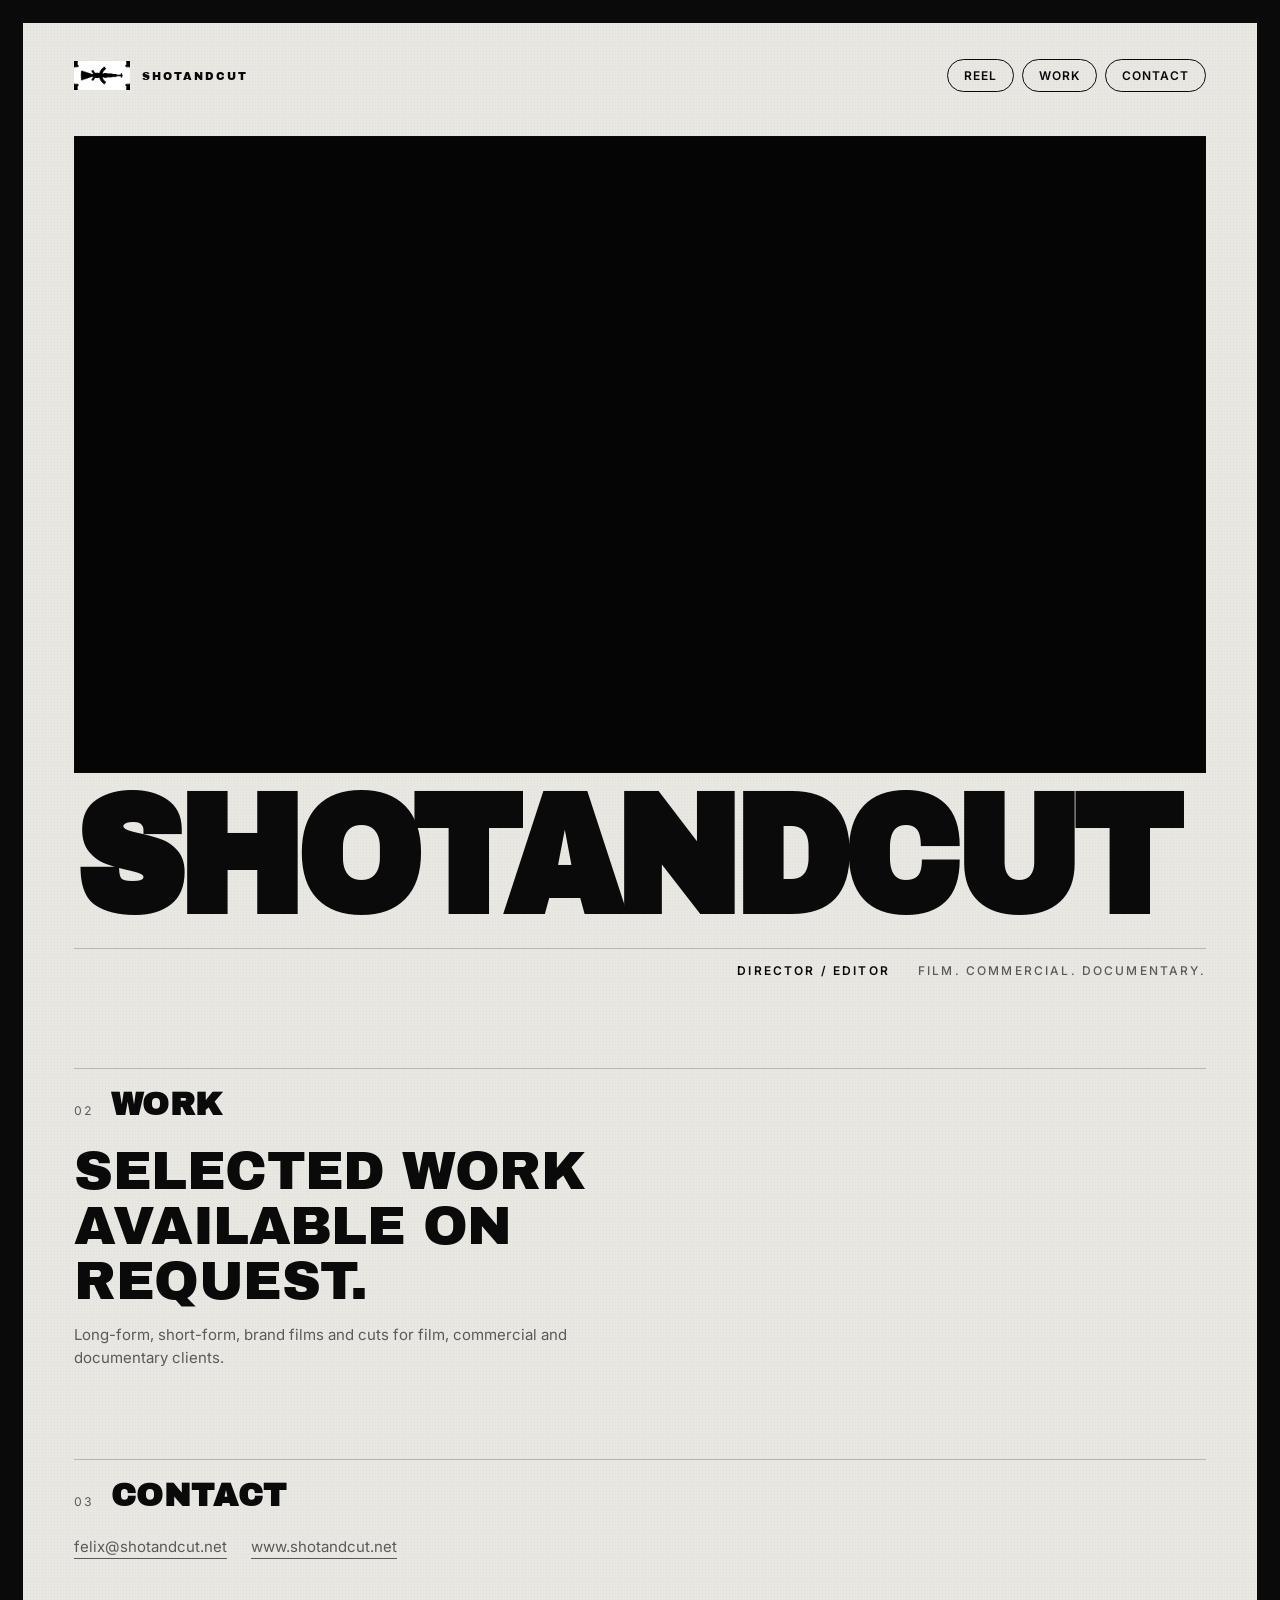
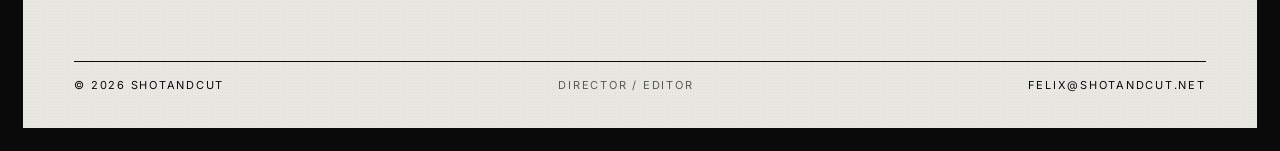
<file: index.html>
<!DOCTYPE html>
<html lang="en">
<head>
  <meta charset="UTF-8" />
  <meta http-equiv="X-UA-Compatible" content="IE=edge" />
  <meta name="viewport" content="width=device-width, initial-scale=1.0" />

  <title>SHOTANDCUT — Director / Editor</title>
  <meta name="description" content="Shotandcut — director and editor. Film, commercial, and documentary work by Felix. Showreel and selected work available on request." />
  <meta name="author" content="Shotandcut" />
  <meta name="keywords" content="Shotandcut, director, editor, film editor, commercial, documentary, showreel, Felix, post production" />
  <meta name="theme-color" content="#0a0a0a" />

  <!-- Open Graph -->
  <meta property="og:type" content="website" />
  <meta property="og:title" content="SHOTANDCUT — Director / Editor" />
  <meta property="og:description" content="Director and editor. Film. Commercial. Documentary. Watch the showreel." />
  <meta property="og:url" content="https://shotandcut.net" />
  <meta property="og:site_name" content="Shotandcut" />
  <meta property="og:image" content="https://shotandcut.net/assets/shotandcut-stencil.jpg" />

  <!-- Twitter -->
  <meta name="twitter:card" content="summary_large_image" />
  <meta name="twitter:title" content="SHOTANDCUT — Director / Editor" />
  <meta name="twitter:description" content="Director and editor. Film. Commercial. Documentary." />
  <meta name="twitter:image" content="https://shotandcut.net/assets/shotandcut-stencil.jpg" />

  <link rel="canonical" href="https://shotandcut.net/" />
  <link rel="icon" href="/favicon.ico" sizes="any" />
  <link rel="icon" type="image/png" sizes="32x32" href="/assets/favicon-32.png" />
  <link rel="apple-touch-icon" sizes="180x180" href="/assets/favicon-180.png" />
  <link rel="manifest" href="/site.webmanifest" />

  <!-- Fonts: Archivo Black for the giant headline, Inter for UI/body -->
  <link rel="preconnect" href="https://fonts.googleapis.com" />
  <link rel="preconnect" href="https://fonts.gstatic.com" crossorigin />
  <link href="https://fonts.googleapis.com/css2?family=Archivo+Black&family=Inter:wght@400;500;600&display=swap" rel="stylesheet" />

  <link rel="stylesheet" href="styles.css?v=20260528-2227" />
</head>
<body>
  <a class="skip-link" href="#main">Skip to content</a>

  <!-- Outer black frame; inner pale canvas. -->
  <div class="frame">
    <div class="canvas">

      <header class="topbar" role="banner">
        <a class="brand" href="#top" aria-label="Shotandcut — home">
          <img src="assets/shotandcut-stencil.jpg" alt="Shotandcut stencil mark" class="brand-mark" />
          <span class="brand-text" aria-hidden="true">SHOTANDCUT</span>
        </a>

        <nav class="nav" aria-label="Primary">
          <a class="pill" href="#reel">Reel</a>
          <a class="pill" href="#work">Work</a>
          <a class="pill" href="#contact">Contact</a>
        </nav>
      </header>

      <main id="main">

        <!-- Hero / reel panel -->
        <section id="reel" class="reel" aria-label="Showreel">
          <div class="reel-panel" aria-label="Embedded Shotandcut showreel">
            <iframe
              class="reel-iframe"
              src="https://livid.com/embed/T2FL54Derqdy?transparent=0&playsinline=1"
              title="Shotandcut showreel on Livid"
              loading="eager"
              allow="autoplay; fullscreen; picture-in-picture; encrypted-media"
              allowfullscreen
            ></iframe>
          </div>
        </section>

        <!-- Massive typographic block -->
        <section class="type-block" aria-labelledby="bigtype">
          <h1 id="bigtype" class="bigtype" aria-label="Shotandcut">
            <span class="bigtype-line">SHOTANDCUT</span>
          </h1>
          <div class="taglines">
            <p class="role">Director / Editor</p>
            <p class="disciplines">Film. Commercial. Documentary.</p>
          </div>
        </section>

        <!-- Work -->
        <section id="work" class="work" aria-labelledby="work-h">
          <div class="section-head">
            <span class="section-num">02</span>
            <h2 id="work-h" class="section-title">Work</h2>
          </div>
          <p class="work-copy">
            Selected work available on request.
          </p>
          <p class="work-sub">
            Long-form, short-form, brand films and cuts for film, commercial and documentary clients.
          </p>
        </section>

        <!-- Contact -->
        <section id="contact" class="contact" aria-labelledby="contact-h">
          <div class="section-head">
            <span class="section-num">03</span>
            <h2 id="contact-h" class="section-title">Contact</h2>
          </div>

          <div class="contact-grid">
            <a class="contact-link" href="mailto:felix@shotandcut.net">felix@shotandcut.net</a>
            <a class="contact-link" href="https://www.shotandcut.net" rel="noopener">www.shotandcut.net</a>
          </div>
        </section>

      </main>

      <footer class="footbar" role="contentinfo">
        <span>© <span id="yr">2025</span> Shotandcut</span>
        <span class="foot-mid">Director / Editor</span>
        <span>felix@shotandcut.net</span>
      </footer>

    </div>
  </div>

  <script>
    document.getElementById('yr').textContent = new Date().getFullYear();
  </script>
</body>
</html>
</file>
<file: styles.css>
/* ============================================================
   SHOTANDCUT — director/editor showreel landing
   Stark editorial. Black frame, pale-grey canvas, oversized type.
   ============================================================ */

:root {
  --bg-frame: #0a0a0a;        /* outer black frame */
  --bg-canvas: #e9e7e2;       /* pale grey/bone inner canvas */
  --ink: #0a0a0a;             /* primary type */
  --ink-soft: #2c2c2c;
  --ink-mute: #5a5a58;
  --rule: #b9b6ad;            /* hairline dividers on canvas */
  --reel-bg: #161616;
  --reel-ink: #d6d3cb;
  --accent: #d23a1a;          /* sparing red — REC / cinematic accent */

  --pad-x: clamp(20px, 4vw, 56px);
  --pad-y: clamp(18px, 3vw, 36px);

  --font-display: "Archivo Black", "Helvetica Neue", Helvetica, Arial, sans-serif;
  --font-body: "Inter", "Helvetica Neue", Helvetica, Arial, sans-serif;
}

* { box-sizing: border-box; }

html, body {
  margin: 0;
  padding: 0;
  background: var(--bg-frame);
  color: var(--ink);
  font-family: var(--font-body);
  -webkit-font-smoothing: antialiased;
  -moz-osx-font-smoothing: grayscale;
  text-rendering: optimizeLegibility;
}

img { display: block; max-width: 100%; height: auto; }

a { color: inherit; text-decoration: none; }

.skip-link {
  position: absolute;
  left: -9999px;
  top: 0;
  background: var(--ink);
  color: #fff;
  padding: 10px 14px;
  z-index: 100;
}
.skip-link:focus { left: 16px; top: 16px; }

/* ------------------------------------------------------------
   Frame + canvas
   ------------------------------------------------------------ */
.frame {
  min-height: 100vh;
  padding: clamp(12px, 1.8vw, 24px);
  background: var(--bg-frame);
}

.canvas {
  background: var(--bg-canvas);
  min-height: calc(100vh - 2 * clamp(12px, 1.8vw, 24px));
  padding: var(--pad-y) var(--pad-x);
  position: relative;
  overflow: hidden;
}

/* Subtle paper grain on the canvas */
.canvas::before {
  content: "";
  position: absolute;
  inset: 0;
  pointer-events: none;
  opacity: 0.06;
  background-image: radial-gradient(rgba(0,0,0,0.6) 1px, transparent 1px);
  background-size: 3px 3px;
  mix-blend-mode: multiply;
}

/* ------------------------------------------------------------
   Top bar
   ------------------------------------------------------------ */
.topbar {
  display: flex;
  justify-content: space-between;
  align-items: center;
  gap: 16px;
  position: relative;
  z-index: 2;
}

.brand {
  display: inline-flex;
  align-items: center;
  gap: 12px;
}

.brand-mark {
  width: 56px;
  height: auto;
  display: block;
  filter: invert(1); /* image is white-on-black; invert to black-on-canvas */
}

.brand-text {
  font-family: var(--font-display);
  font-size: 11px;
  letter-spacing: 0.18em;
  color: var(--ink);
}

.nav {
  display: inline-flex;
  gap: 8px;
}

.pill {
  display: inline-flex;
  align-items: center;
  padding: 8px 16px;
  border: 1px solid var(--ink);
  border-radius: 999px;
  font-size: 12px;
  letter-spacing: 0.08em;
  text-transform: uppercase;
  font-weight: 600;
  color: var(--ink);
  background: transparent;
  transition: background 160ms ease, color 160ms ease;
}
.pill:hover, .pill:focus-visible {
  background: var(--ink);
  color: var(--bg-canvas);
  outline: none;
}

/* ------------------------------------------------------------
   Reel / hero panel
   ------------------------------------------------------------ */
.reel {
  margin-top: clamp(24px, 4vw, 44px);
  position: relative;
  z-index: 2;
}

.reel-panel {
  position: relative;
  display: block;
  width: 100%;
  aspect-ratio: 16 / 9;
  background: #050505;
  color: var(--reel-ink);
  overflow: hidden;
  border: 1px solid var(--ink);
}
.reel-panel:focus-visible { outline: 2px solid var(--accent); outline-offset: 4px; }

.reel-iframe {
  position: absolute;
  inset: 0;
  width: 100%;
  height: 100%;
  border: 0;
  background: #050505;
}

/* ------------------------------------------------------------
   Oversized type block
   ------------------------------------------------------------ */
.type-block {
  margin-top: clamp(18px, 2.5vw, 28px);
  position: relative;
  z-index: 2;
}

.bigtype {
  font-family: var(--font-display);
  /* Fluid: full word fits the canvas width.
     SHOTANDCUT = 10 chars. Tuned with letter-spacing so it touches the edges. */
  font-size: clamp(40px, 11.8vw, 200px);
  line-height: 0.86;
  letter-spacing: -0.045em;
  margin: 0;
  color: var(--ink);
  text-transform: uppercase;
  /* slight vertical stretch for a condensed/cinematic feel */
  transform: scaleY(1.12);
  transform-origin: left bottom;
  white-space: nowrap;
}

.bigtype-line { display: block; }

.taglines {
  margin-top: clamp(10px, 1.5vw, 18px);
  display: flex;
  justify-content: flex-end;
  gap: 28px;
  flex-wrap: wrap;
  border-top: 1px solid var(--rule);
  padding-top: 14px;
}
.role,
.disciplines {
  margin: 0;
  font-size: 12px;
  letter-spacing: 0.18em;
  text-transform: uppercase;
  color: var(--ink);
  font-weight: 600;
}
.disciplines { color: var(--ink-mute); font-weight: 500; }

/* ------------------------------------------------------------
   Section heads (Work, Contact)
   ------------------------------------------------------------ */
.section-head {
  display: flex;
  align-items: baseline;
  gap: 16px;
  border-top: 1px solid var(--rule);
  padding-top: 18px;
  margin-bottom: 22px;
}
.section-num {
  font-family: var(--font-body);
  font-size: 12px;
  letter-spacing: 0.18em;
  color: var(--ink-mute);
  font-variant-numeric: tabular-nums;
}
.section-title {
  font-family: var(--font-display);
  font-size: clamp(22px, 2.6vw, 32px);
  letter-spacing: 0.02em;
  margin: 0;
  text-transform: uppercase;
}

/* Work */
.work {
  margin-top: clamp(48px, 7vw, 96px);
  position: relative;
  z-index: 2;
}
.work-copy {
  font-family: var(--font-display);
  font-size: clamp(28px, 4.2vw, 56px);
  line-height: 1.02;
  letter-spacing: -0.01em;
  margin: 0 0 14px 0;
  text-transform: uppercase;
  max-width: 18ch;
}
.work-sub {
  margin: 0;
  font-size: 15px;
  line-height: 1.55;
  color: var(--ink-mute);
  max-width: 56ch;
}

/* Contact */
.contact {
  margin-top: clamp(48px, 7vw, 96px);
  position: relative;
  z-index: 2;
}
.contact-grid {
  display: flex;
  flex-wrap: wrap;
  gap: 10px 24px;
  max-width: 56ch;
  font-size: 15px;
  line-height: 1.55;
  color: var(--ink-mute);
}
.contact-link {
  display: inline;
  color: inherit;
  font-family: var(--font-body);
  font-size: inherit;
  line-height: inherit;
  font-weight: 400;
  letter-spacing: 0;
  border-bottom: 1px solid currentColor;
}
.contact-link:hover {
  color: var(--ink);
}

/* ------------------------------------------------------------
   Footer
   ------------------------------------------------------------ */
.footbar {
  margin-top: clamp(56px, 8vw, 120px);
  border-top: 1px solid var(--ink);
  padding-top: 16px;
  display: flex;
  justify-content: space-between;
  gap: 16px;
  font-size: 11px;
  letter-spacing: 0.16em;
  text-transform: uppercase;
  color: var(--ink);
  position: relative;
  z-index: 2;
}
.foot-mid { color: var(--ink-mute); }

/* ------------------------------------------------------------
   Responsive
   ------------------------------------------------------------ */
@media (max-width: 720px) {
  .brand-mark { width: 44px; }
  .brand-text { display: none; }

  .nav { gap: 6px; }
  .pill { padding: 7px 12px; font-size: 11px; }

  .taglines { justify-content: flex-start; gap: 18px; }

  .contact-grid { flex-direction: column; gap: 6px; }

  .footbar { flex-direction: column; gap: 6px; }
  .foot-mid { order: 3; }

}

@media (prefers-reduced-motion: reduce) {
  *, *::before, *::after {
    animation-duration: 0.001ms !important;
    animation-iteration-count: 1 !important;
    transition-duration: 0.001ms !important;
  }
}
</file>
